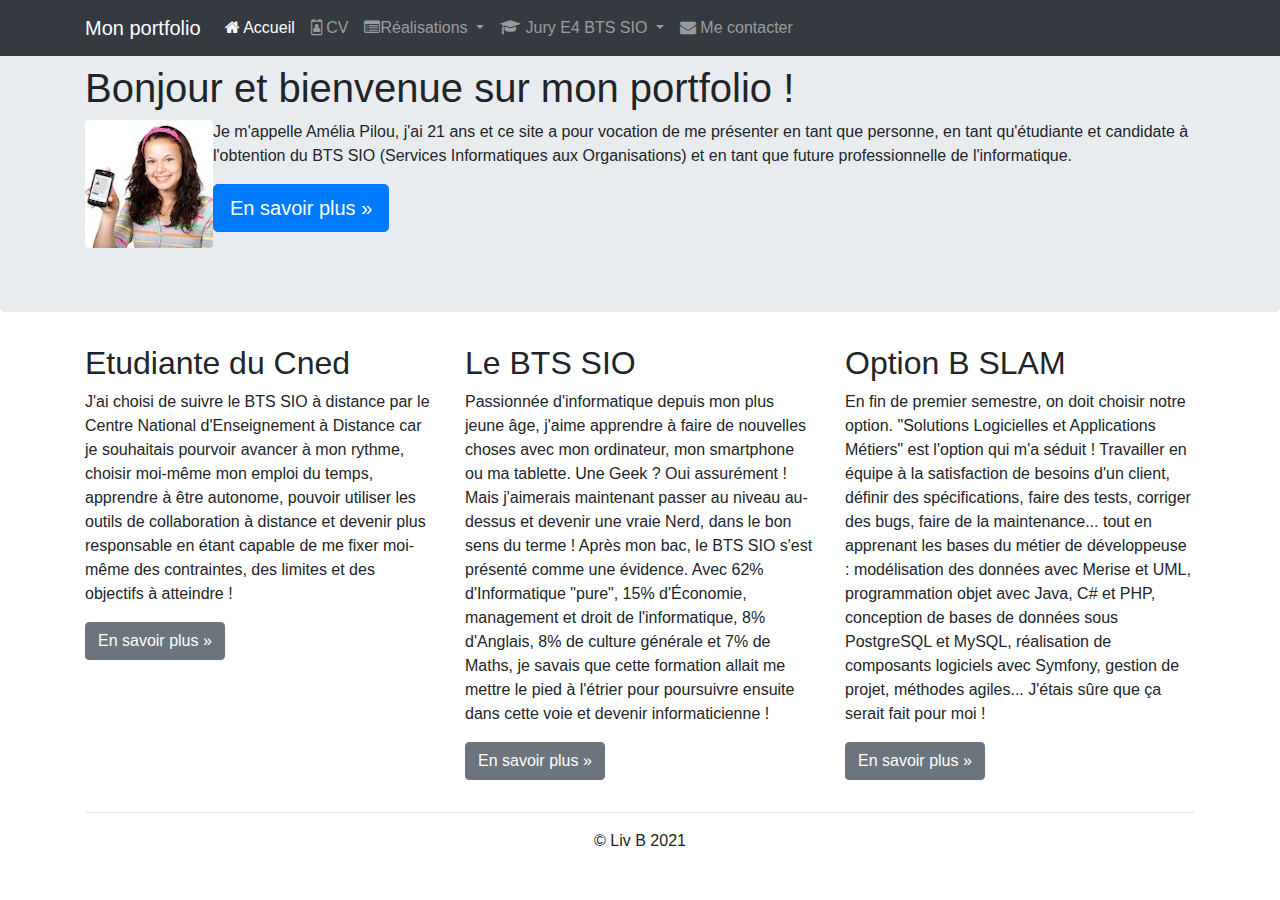
<file: index.html>
<!doctype html>
<html lang="fr">
    <head>
        <!-- Required meta tags -->
        <meta charset="utf-8">
        <meta name="viewport" content="width=device-width, initial-scale=1">
        <meta name ="description" content="Portfolio de Liv B - BTS SIO SLAM">
        <meta name="author" content="Liv B">

        <!-- Bootstrap CSS -->
        <link rel="stylesheet" href="https://stackpath.bootstrapcdn.com/bootstrap/4.3.1/css/bootstrap.min.css" integrity="sha384-ggOyR0iXCbMQv3Xipma34MD+dH/1fQ784/j6cY/iJTQUOhcWr7x9JvoRxT2MZw1T" crossorigin="anonymous">

        <title>Portfolio de Liv B (BTS SIO SLAM)</title>
        <link rel="icon" href="favicon.ico">
        <link href="https://maxcdn.bootstrapcdn.com/font-awesome/4.7.0/css/font-awesome.min.css" rel="stylesheet">
    </head>
    <body>
        <nav class="navbar navbar-dark bg-dark fixed-top navbar-expand-md">
            <div class="container">
                <button type ="button" class="navbar-toggler" data-toggle="collapse"
                        data-target="#navbar" aria-controls="navbar">
                    <span class="sr-only">Navigation raccourcie</span>>
                </button>
                <a class="navbar-brand" href="#">Mon portfolio</a>
                <div id="navbar" class="navbar-collapse collapse">
                    <ul class="nav navbar-nav">
                        <li class="active navbar-nav">
                            <a href="index.html" class="nav-link">
                                <span class="fa fa-home"></span> Accueil
                            </a>
                        </li>
                        <li class="nav-item">
                            <a href="cv.html" class="nav-link">
                                <span class="fa fa-id-badge"></span> CV
                            </a>
                        </li>
                        <li class="dropdown nav-item">
                            <a href="#" class="dropdown-toggle nav-link" data-toggle="dropdown" role="button">
                                <span class="fa fa-list-alt"></span>Réalisations<span class="caret"></span>
                            </a>
                            <ul class="dropdown-menu" role="menu">
                                <li role="presentation" class="dropdown-header dropdown-item">
                                    En autonomie</li>
                                <li role="presentation" class="dropdown-item">
                                    <a role="menuitem" href="pages/appliandroid.html">Application Android</a>
                                </li>
                                <li role="presentation" class="dropdown-item">
                                    <a role="menuitem" href="#">Site web</a>
                                </li>
                                <li role="presentation" class="dropdown-item">
                                    <a role="menuitem" href="#">Etudes et analyses</a>
                                </li>
                                <li role="presentation" class="dropdown-divider"></li>
                                <li role="presentation" class="dropdown-header dropdown-item">
                                    En entreprise</li>
                                <li role="presentation" class="dropdown-item">
                                    <a role="menuitem" href="#">Projets de 1ère année</a>
                                </li>
                                <li role="presentation" class="dropdown-item">
                                    <a role="menuitem" href="#">Projets de 2ème année</a>
                                </li>
                            </ul>
                        </li>
                        <li class="dropdown nav-item">
                            <a href="#" class="dropdown-toggle nav-link"
                               data-toggle="dropdown" role="button">
                                <span class="fa fa-graduation-cap"></span>
                                Jury E4 BTS SIO
                                <span class="caret"></span>
                            </a>
                            <ul class="dropdown-menu" role="menu">
                                <li class="dropdown-header dropdown-item" role="presentation">
                                    Documentations contexte</li>
                                <li role="presentation" class="dropdown-item">
                                    <a role="menuitem" href="#">Présentation</a>
                                </li>
                                <li role="presentation" class="dropdown-item">
                                    <a role="menuitem" href="#">Application</a>
                                </li>
                                <li role="presentation" class="dropdown-item">
                                    <a role="menuitem" href="#">Missions à réaliser</a>
                                </li>
                                <li role="presentation" class="dropdown-item">
                                    <a role="menuitem" href="#">Annexes</a>
                                </li>
                                <li role="presentation" class="dropdown-divider"></li>
                                <li role="presentation" class="dropdown-header dropdown-item">
                                    Fiches d'examen</li>
                                <li role="presentation" class="dropdown-item">
                                    <a role="menuitem" href="#">Situation professionnelle n°1</a>
                                </li>
                                <li role="presentation" class="dropdown-item">
                                    <a role="menuitem" href="#">Situation professionnelle n°2</a>
                                </li>
                                <li role="presentation" class="dropdown-divider"></li>
                                <li role="presentation" class="dropdown-header dropdown-item">
                                    Démonstrations</li>
                                <li role="presentation" class="dropdown-item">
                                    <a role="menuitem" href="#">Démo SP n°1</a>
                                </li>
                                <li role="presentation" class="dropdown-item">
                                    <a role="menuitem" href="#">Démo SP n°2</a>
                                </li>
                                <li role="presentation" class="dropdown-divider"></li>
                                <li role="presentation" class="dropdown-header dropdown-item">
                                    Codes sources</li>
                                <li role="presentation" class="dropdown-item">
                                    <a role="menuitem" href="#">Sources SP n°1</a>
                                </li>
                                <li role="presentation" class="dropdown-item">
                                    <a role="menuitem" href="#">Sources SP n°2</a>
                                </li>
                            </ul>
                        </li>
                        <li class="nav-item">
                            <a href="#" class="nav-link"><span class="fa fa-envelope"></span>
                                Me contacter
                            </a>
                        </li>
                    </ul>
                </div>
            </div>
        </nav>
        <div class="jumbotron"> <!-- emplacement pour le contenu principal de la page -->
            <div class="container">
                <h1>Bonjour et bienvenue sur mon portfolio !</h1>
                <p>
                    <img id="maPhoto" src="images/AmeliaPilou.jpg" class="float-left rounded" alt="Ma photo d'identité">
                    Je m'appelle Amélia Pilou, j'ai 21 ans et ce site a pour vocation de me présenter
                    en tant que personne, en tant qu'étudiante et candidate à l'obtention du BTS SIO
                    (Services Informatiques aux Organisations) et en tant que future professionnelle de l'informatique.  
                </p>
                <p><a class="btn btn-primary btn-lg" href="pages/cv.html" role='button'>En savoir plus »</a></p>
            </div>
        </div> 
        <footer>
            <div class="container">
                <div class="row">
                    <div class="col-lg-4">
                        <h2>Etudiante du Cned</h2>
                        <p>J'ai choisi de suivre le BTS SIO à distance par le Centre National
                            d'Enseignement à Distance car je souhaitais pourvoir avancer à mon rythme,
                            choisir moi-même mon emploi du temps, apprendre à être autonome, pouvoir
                            utiliser les outils de collaboration à distance et devenir plus responsable en
                            étant capable de me fixer moi-même des contraintes, des limites et des
                            objectifs à atteindre !
                        </p>
                        <p><a class="btn btn-secondary" href="http://www.cned.fr" target="_blank"
                              role="button">En savoir plus »</a>
                        </p>
                    </div>
                    <div class="col-lg-4">
                        <h2>Le BTS SIO</h2>
                        <p>Passionnée d'informatique depuis mon plus jeune âge, j'aime apprendre à faire
                            de nouvelles choses avec mon ordinateur, mon smartphone ou ma tablette. Une
                            Geek ? Oui assurément ! Mais j'aimerais maintenant passer au niveau au-dessus
                            et devenir une vraie Nerd, dans le bon sens du terme ! Après mon bac, le BTS
                            SIO s'est présenté comme une évidence. Avec 62% d'Informatique "pure", 15%
                            d'Économie, management et droit de l'informatique, 8% d'Anglais, 8% de culture
                            générale et 7% de Maths, je savais que cette formation allait me mettre le
                            pied à l'étrier pour poursuivre ensuite dans cette voie et devenir
                            informaticienne !
                        </p>
                        <p><a class="btn btn-secondary" href="https://fr.wikipedia.org/wiki/Brevet_de_tec
                              hnicien_supérieur_-_Services_informatiques_aux_organisations" 
                              target="_blank" role="button">En savoir plus »</a>
                        </p>
                    </div>
                    <div class="col-lg-4">
                        <h2>Option B SLAM</h2>
                        <p>En fin de premier semestre, on doit choisir notre option. "Solutions
                            Logicielles et Applications Métiers" est l'option qui m'a séduit&nbsp;!
                            Travailler en équipe à la satisfaction de besoins d'un client, définir des
                            spécifications, faire des tests, corriger des bugs, faire de la maintenance...
                            tout en apprenant les bases du métier de développeuse : modélisation des
                            données avec Merise et UML, programmation objet avec Java, C# et PHP,
                            conception de bases de données sous PostgreSQL et MySQL, réalisation de
                            composants logiciels avec Symfony, gestion de projet, méthodes agiles...
                            J'étais sûre que ça serait fait pour moi !
                        </p>
                        <p><a class="btn btn-secondary" href="http://www.onisep.fr/Ressources/Univers-For
                              mation/Formations/Post-bac/BTS-Services-informatiques-aux-organisations-opt
                              ion-B-solutions-logicielles-et-applications-metiers" target="_blank"
                              role="button">En savoir plus »</a>
                        </p>
                    </div>
                </div>
                <hr>
                <p class="text-center" id="copyright">© Liv B 2021</p>
            </div>
        </footer>

        <!-- Optional JavaScript; choose one of the two! -->
        <!-- Option 2: Separate Popper and Bootstrap JS -->
        <script src="https://code.jquery.com/jquery-3.3.1.slim.min.js" integrity="sha384-q8i/X+965DzO0rT7abK41JStQIAqVgRVzpbzo5smXKp4YfRvH+8abtTE1Pi6jizo" crossorigin="anonymous"></script>
        <script src="https://cdnjs.cloudflare.com/ajax/libs/popper.js/1.14.7/umd/popper.min.js" integrity="sha384-UO2eT0CpHqdSJQ6hJty5KVphtPhzWj9WO1clHTMGa3JDZwrnQq4sF86dIHNDz0W1" crossorigin="anonymous"></script>
        <script src="https://stackpath.bootstrapcdn.com/bootstrap/4.3.1/js/bootstrap.min.js" integrity="sha384-JjSmVgyd0p3pXB1rRibZUAYoIIy6OrQ6VrjIEaFf/nJGzIxFDsf4x0xIM+B07jRM" crossorigin="anonymous"></script>

    </body>
</html>
</file>
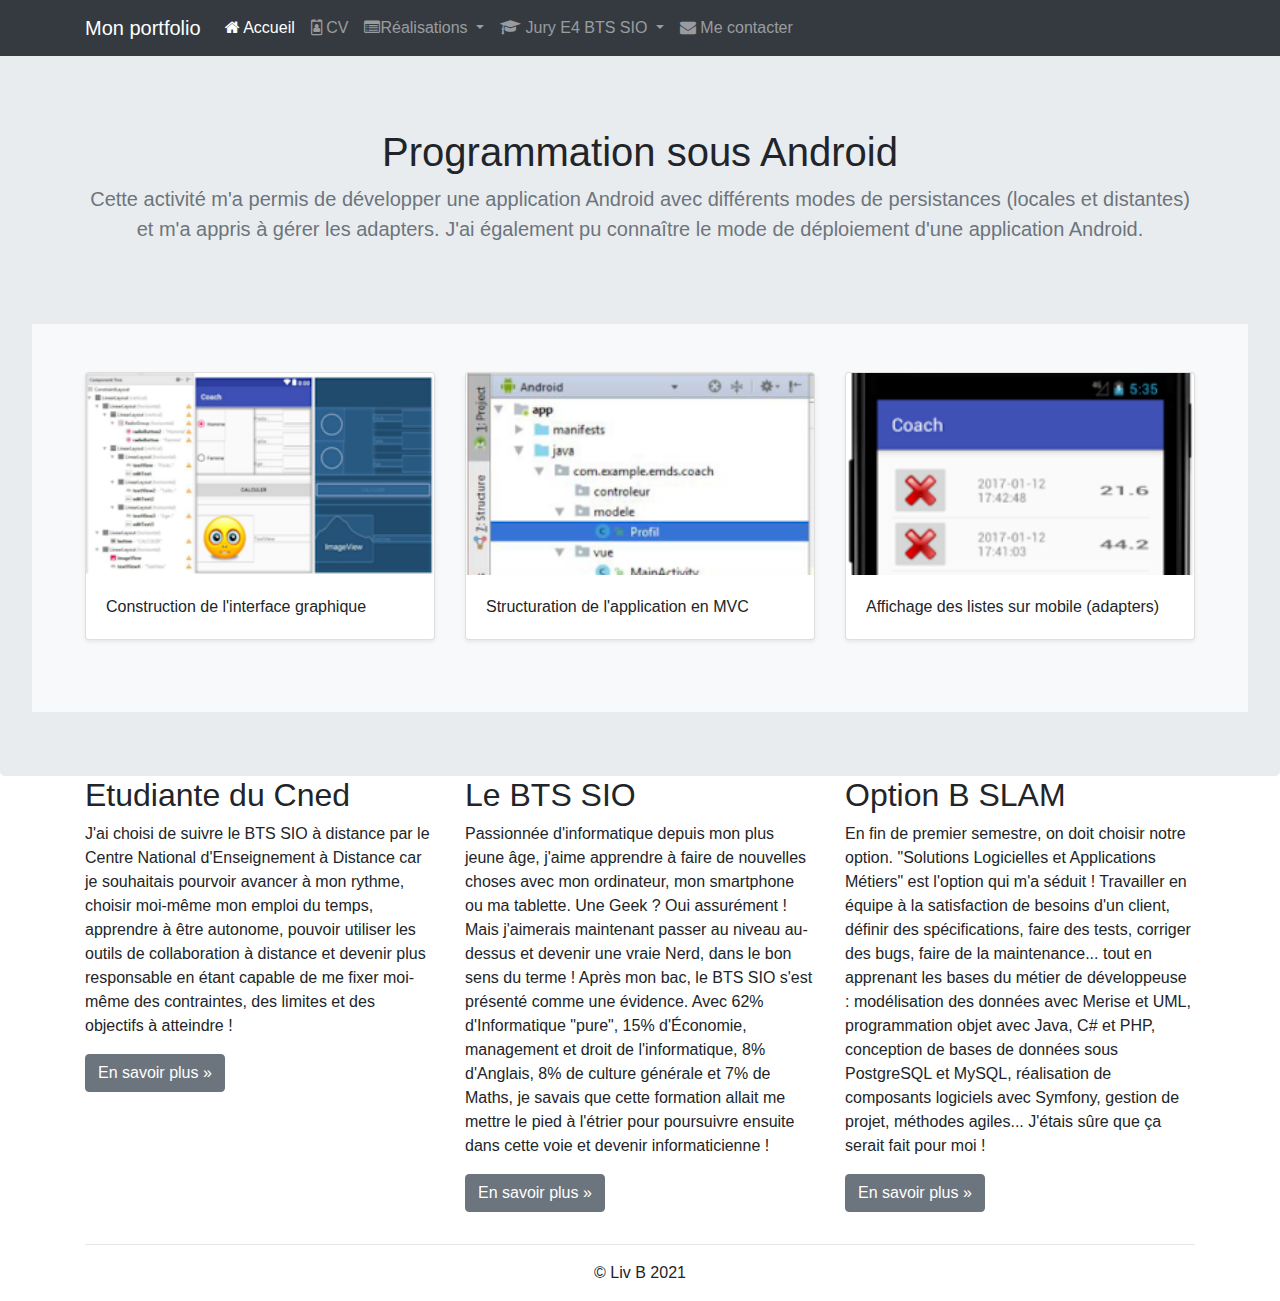
<file: pages/appliandroid.html>
<!doctype html>
<html lang="fr">
    <head>
        <!-- Required meta tags -->
        <meta charset="utf-8">
        <meta name="viewport" content="width=device-width, initial-scale=1">
        <meta name ="description" content="Portfolio de Liv B - BTS SIO SLAM">
        <meta name="author" content="Liv B">

        <!-- Bootstrap CSS -->
        <link rel="stylesheet" href="https://stackpath.bootstrapcdn.com/bootstrap/4.3.1/css/bootstrap.min.css" integrity="sha384-ggOyR0iXCbMQv3Xipma34MD+dH/1fQ784/j6cY/iJTQUOhcWr7x9JvoRxT2MZw1T" crossorigin="anonymous">

        <title>Portfolio de Liv B (BTS SIO SLAM)</title>
        <link rel="icon" href="favicon.ico">
        <link href="https://maxcdn.bootstrapcdn.com/font-awesome/4.7.0/css/font-awesome.min.css" rel="stylesheet">
        <link href="../css/realisations.css" rel="stylesheet">
    </head>
    <body>
        <nav class="navbar navbar-dark bg-dark fixed-top navbar-expand-md">
            <div class="container">
                <button type ="button" class="navbar-toggler" data-toggle="collapse"
                        data-target="#navbar" aria-controls="navbar">
                    <span class="sr-only">Navigation raccourcie</span>>
                </button>
                <a class="navbar-brand" href="#">Mon portfolio</a>
                <div id="navbar" class="navbar-collapse collapse">
                    <ul class="nav navbar-nav">
                        <li class="active navbar-nav">
                            <a href="index.html" class="nav-link">
                                <span class="fa fa-home"></span> Accueil
                            </a>
                        </li>
                        <li class="nav-item">
                            <a href="cv.html" class="nav-link">
                                <span class="fa fa-id-badge"></span> CV
                            </a>
                        </li>
                        <li class="dropdown nav-item">
                            <a href="#" class="dropdown-toggle nav-link" data-toggle="dropdown" role="button">
                                <span class="fa fa-list-alt"></span>Réalisations<span class="caret"></span>
                            </a>
                            <ul class="dropdown-menu" role="menu">
                                <li role="presentation" class="dropdown-header dropdown-item">
                                    En autonomie</li>
                                <li role="presentation" class="dropdown-item">
                                    <a role="menuitem" href="#">Application Android</a>
                                </li>
                                <li role="presentation" class="dropdown-item">
                                    <a role="menuitem" href="#">Site web</a>
                                </li>
                                <li role="presentation" class="dropdown-item">
                                    <a role="menuitem" href="#">Etudes et analyses</a>
                                </li>
                                <li role="presentation" class="dropdown-divider"></li>
                                <li role="presentation" class="dropdown-header dropdown-item">
                                    En entreprise</li>
                                <li role="presentation" class="dropdown-item">
                                    <a role="menuitem" href="#">Projets de 1ère année</a>
                                </li>
                                <li role="presentation" class="dropdown-item">
                                    <a role="menuitem" href="#">Projets de 2ème année</a>
                                </li>
                            </ul>
                        </li>
                        <li class="dropdown nav-item">
                            <a href="#" class="dropdown-toggle nav-link"
                               data-toggle="dropdown" role="button">
                                <span class="fa fa-graduation-cap"></span>
                                Jury E4 BTS SIO
                                <span class="caret"></span>
                            </a>
                            <ul class="dropdown-menu" role="menu">
                                <li class="dropdown-header dropdown-item" role="presentation">
                                    Documentations contexte</li>
                                <li role="presentation" class="dropdown-item">
                                    <a role="menuitem" href="#">Présentation</a>
                                </li>
                                <li role="presentation" class="dropdown-item">
                                    <a role="menuitem" href="#">Application</a>
                                </li>
                                <li role="presentation" class="dropdown-item">
                                    <a role="menuitem" href="#">Missions à réaliser</a>
                                </li>
                                <li role="presentation" class="dropdown-item">
                                    <a role="menuitem" href="#">Annexes</a>
                                </li>
                                <li role="presentation" class="dropdown-divider"></li>
                                <li role="presentation" class="dropdown-header dropdown-item">
                                    Fiches d'examen</li>
                                <li role="presentation" class="dropdown-item">
                                    <a role="menuitem" href="#">Situation professionnelle n°1</a>
                                </li>
                                <li role="presentation" class="dropdown-item">
                                    <a role="menuitem" href="#">Situation professionnelle n°2</a>
                                </li>
                                <li role="presentation" class="dropdown-divider"></li>
                                <li role="presentation" class="dropdown-header dropdown-item">
                                    Démonstrations</li>
                                <li role="presentation" class="dropdown-item">
                                    <a role="menuitem" href="#">Démo SP n°1</a>
                                </li>
                                <li role="presentation" class="dropdown-item">
                                    <a role="menuitem" href="#">Démo SP n°2</a>
                                </li>
                                <li role="presentation" class="dropdown-divider"></li>
                                <li role="presentation" class="dropdown-header dropdown-item">
                                    Codes sources</li>
                                <li role="presentation" class="dropdown-item">
                                    <a role="menuitem" href="#">Sources SP n°1</a>
                                </li>
                                <li role="presentation" class="dropdown-item">
                                    <a role="menuitem" href="#">Sources SP n°2</a>
                                </li>
                            </ul>
                        </li>
                        <li class="nav-item">
                            <a href="#" class="nav-link"><span class="fa fa-envelope"></span>
                                Me contacter
                            </a>
                        </li>
                    </ul>
                </div>
            </div>
        </nav>
        <div class="jumbotron"> <!-- emplacement pour le contenu principal de la page -->
            <section class="jumbotron text-center">
                <div class="container">
                    <h1 class="jumbotron-heading">Programmation sous Android</h1>
                    <p class="lead text-muted">Cette activité m'a permis de développer une
                        application Android avec différents modes de persistances (locales et
                        distantes) et m'a appris à gérer les adapters. J'ai également pu connaître
                        le mode de déploiement d'une application Android.
                    </p>
                </div>
            </section>
            <div class="album py-5 bg-light">
                <div class="container">
                    <div class="row">
                        <div class="col-md-4">
                            <div class="card mb-4 shadow-sm">
                                <img class="card-img-top" src="../images/ihmcoach.png" alt="IHM Coach">
                                <div class="card-body">
                                    <p class="card-text">Construction de l'interface graphique</p>
                                </div>
                            </div>
                        </div>
                        <div class="col-md-4">
                            <div class="card mb-4 shadow-sm">
                                <img class="card-img-top" src="../images/MVC.png" alt="Structuration MVC">
                                <div class="card-body">
                                    <p class="card-text">Structuration de l'application en MVC</p>
                                </div>
                            </div>
                        </div>
                        <div class="col-md-4">
                            <div class="card mb-4 shadow-sm">
                                <img class="card-img-top" src="../images/adapters.png" alt="Adapters">
                                <div class="card-body">
                                    <p class="card-text">Affichage des listes sur mobile (adapters)</p>
                                </div>
                            </div>
                        </div>
                    </div>
                </div>
            </div>

        </div> 
        <footer>
            <div class="container">
                <div class="row">
                    <div class="col-lg-4">
                        <h2>Etudiante du Cned</h2>
                        <p>J'ai choisi de suivre le BTS SIO à distance par le Centre National
                            d'Enseignement à Distance car je souhaitais pourvoir avancer à mon rythme,
                            choisir moi-même mon emploi du temps, apprendre à être autonome, pouvoir
                            utiliser les outils de collaboration à distance et devenir plus responsable en
                            étant capable de me fixer moi-même des contraintes, des limites et des
                            objectifs à atteindre !
                        </p>
                        <p><a class="btn btn-secondary" href="http://www.cned.fr" target="_blank"
                              role="button">En savoir plus »</a>
                        </p>
                    </div>
                    <div class="col-lg-4">
                        <h2>Le BTS SIO</h2>
                        <p>Passionnée d'informatique depuis mon plus jeune âge, j'aime apprendre à faire
                            de nouvelles choses avec mon ordinateur, mon smartphone ou ma tablette. Une
                            Geek ? Oui assurément ! Mais j'aimerais maintenant passer au niveau au-dessus
                            et devenir une vraie Nerd, dans le bon sens du terme ! Après mon bac, le BTS
                            SIO s'est présenté comme une évidence. Avec 62% d'Informatique "pure", 15%
                            d'Économie, management et droit de l'informatique, 8% d'Anglais, 8% de culture
                            générale et 7% de Maths, je savais que cette formation allait me mettre le
                            pied à l'étrier pour poursuivre ensuite dans cette voie et devenir
                            informaticienne !
                        </p>
                        <p><a class="btn btn-secondary" href="https://fr.wikipedia.org/wiki/Brevet_de_tec
                              hnicien_supérieur_-_Services_informatiques_aux_organisations" 
                              target="_blank" role="button">En savoir plus »</a>
                        </p>
                    </div>
                    <div class="col-lg-4">
                        <h2>Option B SLAM</h2>
                        <p>En fin de premier semestre, on doit choisir notre option. "Solutions
                            Logicielles et Applications Métiers" est l'option qui m'a séduit&nbsp;!
                            Travailler en équipe à la satisfaction de besoins d'un client, définir des
                            spécifications, faire des tests, corriger des bugs, faire de la maintenance...
                            tout en apprenant les bases du métier de développeuse : modélisation des
                            données avec Merise et UML, programmation objet avec Java, C# et PHP,
                            conception de bases de données sous PostgreSQL et MySQL, réalisation de
                            composants logiciels avec Symfony, gestion de projet, méthodes agiles...
                            J'étais sûre que ça serait fait pour moi !
                        </p>
                        <p><a class="btn btn-secondary" href="http://www.onisep.fr/Ressources/Univers-For
                              mation/Formations/Post-bac/BTS-Services-informatiques-aux-organisations-opt
                              ion-B-solutions-logicielles-et-applications-metiers" target="_blank"
                              role="button">En savoir plus »</a>
                        </p>
                    </div>
                </div>
                <hr>
                <p class="text-center" id="copyright">© Liv B 2021</p>
            </div>
        </footer>

        <!-- Optional JavaScript; choose one of the two! -->
        <!-- Option 2: Separate Popper and Bootstrap JS -->
        <script src="https://code.jquery.com/jquery-3.3.1.slim.min.js" integrity="sha384-q8i/X+965DzO0rT7abK41JStQIAqVgRVzpbzo5smXKp4YfRvH+8abtTE1Pi6jizo" crossorigin="anonymous"></script>
        <script src="https://cdnjs.cloudflare.com/ajax/libs/popper.js/1.14.7/umd/popper.min.js" integrity="sha384-UO2eT0CpHqdSJQ6hJty5KVphtPhzWj9WO1clHTMGa3JDZwrnQq4sF86dIHNDz0W1" crossorigin="anonymous"></script>
        <script src="https://stackpath.bootstrapcdn.com/bootstrap/4.3.1/js/bootstrap.min.js" integrity="sha384-JjSmVgyd0p3pXB1rRibZUAYoIIy6OrQ6VrjIEaFf/nJGzIxFDsf4x0xIM+B07jRM" crossorigin="anonymous"></script>

    </body>
</html>
</file>
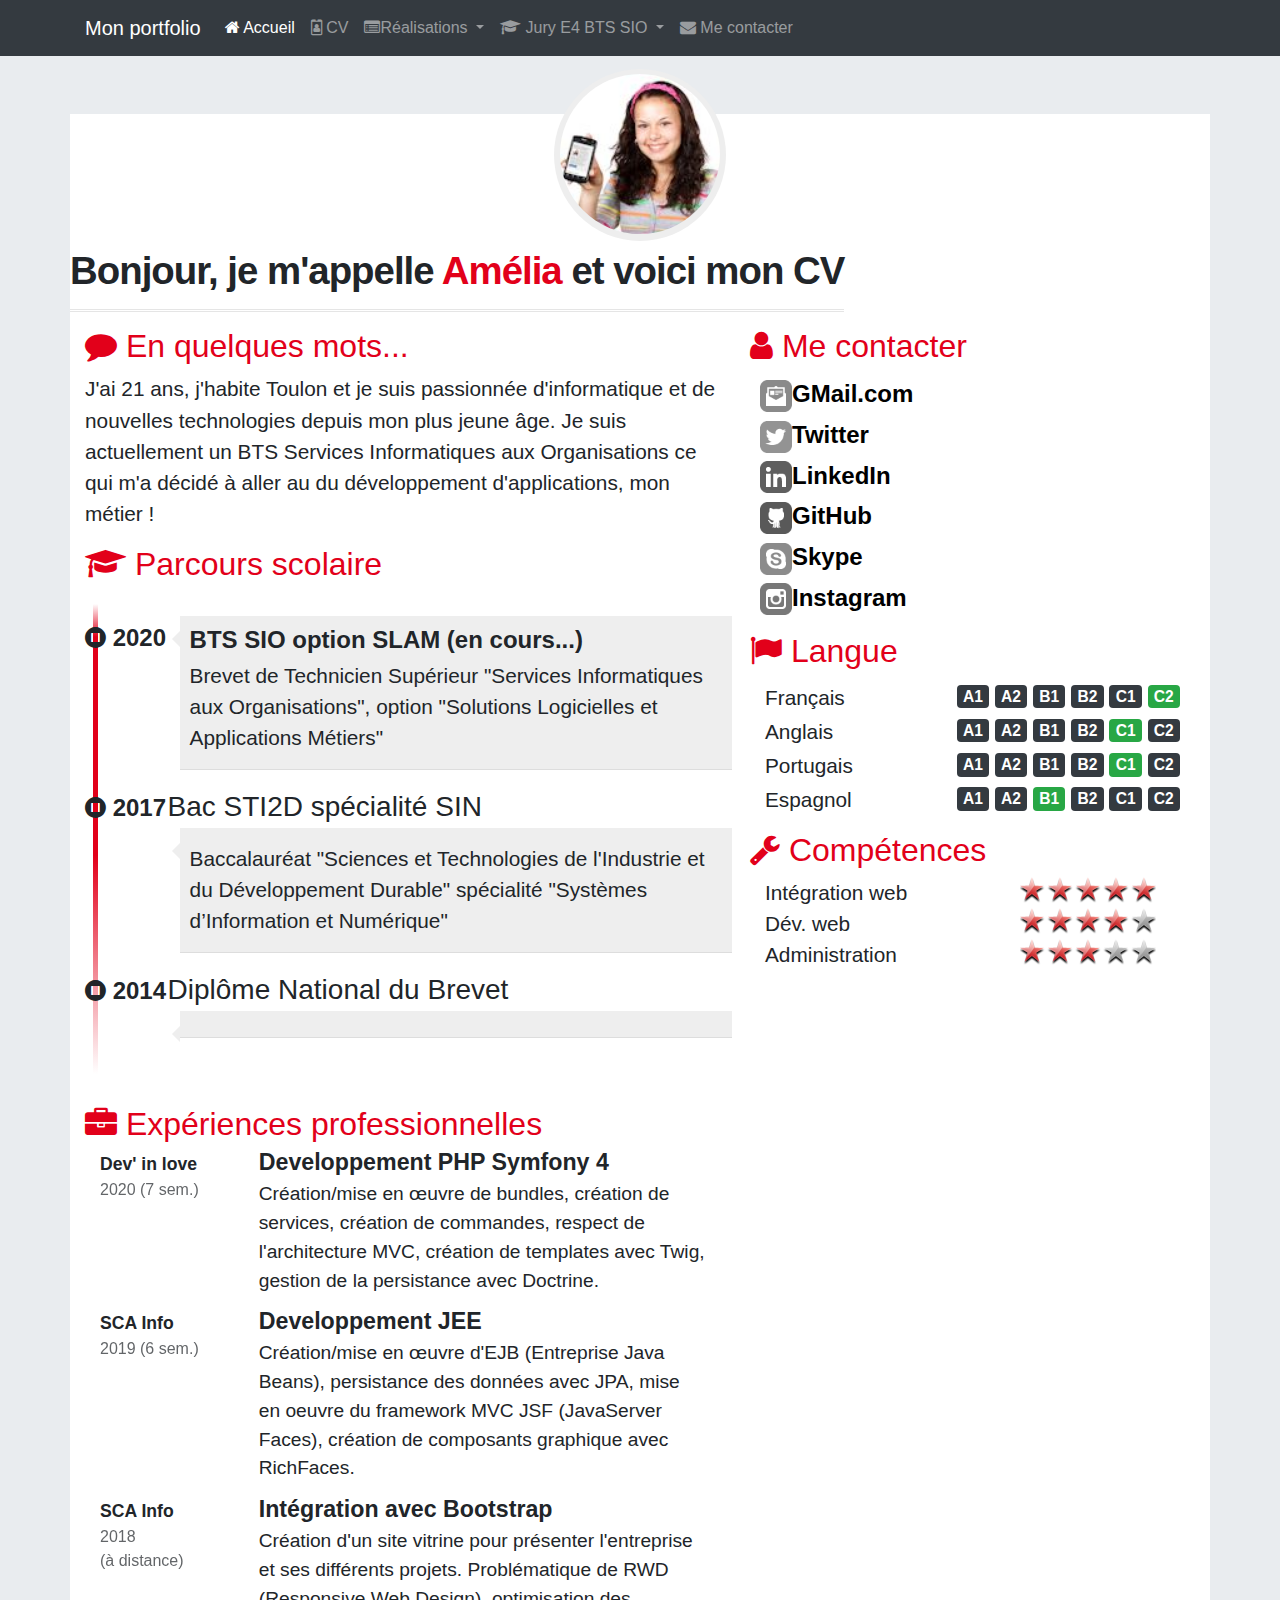
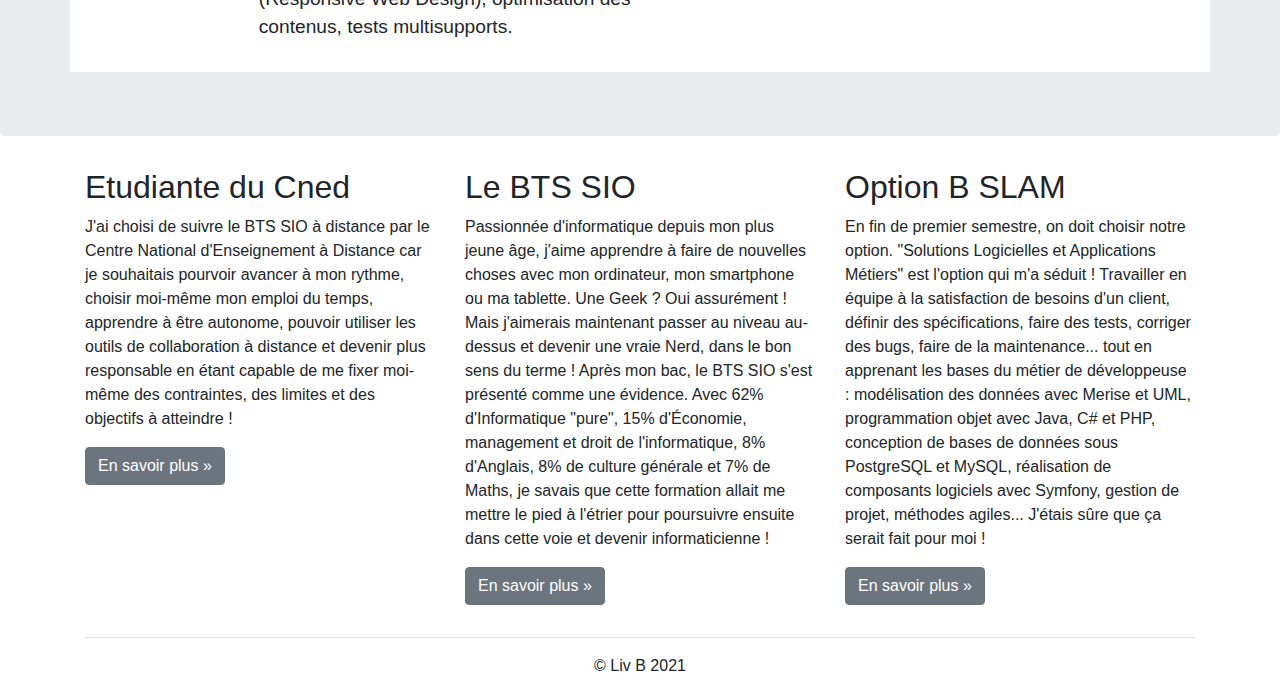
<file: pages/cv.html>
<!doctype html>
<html lang="fr">
    <head>
        <!-- Required meta tags -->
        <meta charset="utf-8">
        <meta name="viewport" content="width=device-width, initial-scale=1">
        <meta name ="description" content="Portfolio de Liv B - BTS SIO SLAM">
        <meta name="author" content="Liv B">

        <!-- Bootstrap CSS -->
        <link rel="stylesheet" href="https://stackpath.bootstrapcdn.com/bootstrap/4.3.1/css/bootstrap.min.css" integrity="sha384-ggOyR0iXCbMQv3Xipma34MD+dH/1fQ784/j6cY/iJTQUOhcWr7x9JvoRxT2MZw1T" crossorigin="anonymous">

        <title>Portfolio de Liv B (BTS SIO SLAM)</title>
        <link rel="icon" href="favicon.ico">
        <link href="https://maxcdn.bootstrapcdn.com/font-awesome/4.7.0/css/font-awesome.min.css" rel="stylesheet">
        <link href="../css/cv.css" rel="stylesheet">
    </head>
    <body>
        <nav class="navbar navbar-dark bg-dark fixed-top navbar-expand-md">
            <div class="container">
                <button type ="button" class="navbar-toggler" data-toggle="collapse"
                        data-target="#navbar" aria-controls="navbar">
                    <span class="sr-only">Navigation raccourcie</span>>
                </button>
                <a class="navbar-brand" href="#">Mon portfolio</a>
                <div id="navbar" class="navbar-collapse collapse">
                    <ul class="nav navbar-nav">
                        <li class="active navbar-nav">
                            <a href="index.html" class="nav-link">
                                <span class="fa fa-home"></span> Accueil
                            </a>
                        </li>
                        <li class="nav-item">
                            <a href="cv.html" class="nav-link">
                                <span class="fa fa-id-badge"></span> CV
                            </a>
                        </li>
                        <li class="dropdown nav-item">
                            <a href="#" class="dropdown-toggle nav-link" data-toggle="dropdown" role="button">
                                <span class="fa fa-list-alt"></span>Réalisations<span class="caret"></span>
                            </a>
                            <ul class="dropdown-menu" role="menu">
                                <li role="presentation" class="dropdown-header dropdown-item">
                                    En autonomie</li>
                                <li role="presentation" class="dropdown-item">
                                    <a role="menuitem" href="appliandroid.html">Application Android</a>
                                </li>
                                <li role="presentation" class="dropdown-item">
                                    <a role="menuitem" href="#">Site web</a>
                                </li>
                                <li role="presentation" class="dropdown-item">
                                    <a role="menuitem" href="#">Etudes et analyses</a>
                                </li>
                                <li role="presentation" class="dropdown-divider"></li>
                                <li role="presentation" class="dropdown-header dropdown-item">
                                    En entreprise</li>
                                <li role="presentation" class="dropdown-item">
                                    <a role="menuitem" href="#">Projets de 1ère année</a>
                                </li>
                                <li role="presentation" class="dropdown-item">
                                    <a role="menuitem" href="#">Projets de 2ème année</a>
                                </li>
                            </ul>
                        </li>
                        <li class="dropdown nav-item">
                            <a href="#" class="dropdown-toggle nav-link"
                               data-toggle="dropdown" role="button">
                                <span class="fa fa-graduation-cap"></span>
                                Jury E4 BTS SIO
                                <span class="caret"></span>
                            </a>
                            <ul class="dropdown-menu" role="menu">
                                <li class="dropdown-header dropdown-item" role="presentation">
                                    Documentations contexte</li>
                                <li role="presentation" class="dropdown-item">
                                    <a role="menuitem" href="#">Présentation</a>
                                </li>
                                <li role="presentation" class="dropdown-item">
                                    <a role="menuitem" href="#">Application</a>
                                </li>
                                <li role="presentation" class="dropdown-item">
                                    <a role="menuitem" href="#">Missions à réaliser</a>
                                </li>
                                <li role="presentation" class="dropdown-item">
                                    <a role="menuitem" href="#">Annexes</a>
                                </li>
                                <li role="presentation" class="dropdown-divider"></li>
                                <li role="presentation" class="dropdown-header dropdown-item">
                                    Fiches d'examen</li>
                                <li role="presentation" class="dropdown-item">
                                    <a role="menuitem" href="#">Situation professionnelle n°1</a>
                                </li>
                                <li role="presentation" class="dropdown-item">
                                    <a role="menuitem" href="#">Situation professionnelle n°2</a>
                                </li>
                                <li role="presentation" class="dropdown-divider"></li>
                                <li role="presentation" class="dropdown-header dropdown-item">
                                    Démonstrations</li>
                                <li role="presentation" class="dropdown-item">
                                    <a role="menuitem" href="#">Démo SP n°1</a>
                                </li>
                                <li role="presentation" class="dropdown-item">
                                    <a role="menuitem" href="#">Démo SP n°2</a>
                                </li>
                                <li role="presentation" class="dropdown-divider"></li>
                                <li role="presentation" class="dropdown-header dropdown-item">
                                    Codes sources</li>
                                <li role="presentation" class="dropdown-item">
                                    <a role="menuitem" href="#">Sources SP n°1</a>
                                </li>
                                <li role="presentation" class="dropdown-item">
                                    <a role="menuitem" href="#">Sources SP n°2</a>
                                </li>
                            </ul>
                        </li>
                        <li class="nav-item">
                            <a href="#" class="nav-link"><span class="fa fa-envelope"></span>
                                Me contacter
                            </a>
                        </li>
                    </ul>
                </div>
            </div>
        </nav>
        <div class="jumbotron"> <!-- emplacement pour le contenu principal de la page -->
            <div class="container">
                <div class="row cadreCV">
                    <div id="cv-entete" class="text-center">
                        <div id="cv-photo">
                            <img src="../images/AmeliaPilou.jpg" alt="Ma photo d'identité">
                        </div>
                    </div>
                    <div id="cv-intro">
                        <h1>Bonjour, je m'appelle <span>Amélia</span> et voici mon CV</h1>
                    </div>
                </div>
                <div class="row cadreCV">
                    <div class="col-xs-12 col-sm-7">
                        <!-- Partie gauche -->
                        <div class="rubrique clearfix">
                            <h2><span class="fa fa-comment"></span> En quelques mots...</h2>
                            <p>
                                J'ai 21 ans, j'habite Toulon et je suis passionnée d'informatique et de
                                nouvelles technologies depuis mon plus jeune âge. Je suis actuellement un
                                BTS Services Informatiques aux Organisations ce qui m'a décidé à aller au
                                du développement d'applications, mon métier&nbsp;!
                            </p>
                        </div>
                        <div class="rubrique clearfix">
                            <h2><span class="fa fa-graduation-cap"></span> Parcours scolaire</h2>
                            <ul id="parcours" class="clearfix">
                                <li>
                                    <div class="date float-left">
                                        <span class="fa fa-stop-circle"></span>&nbsp;2020
                                    </div>
                                    <div class="details float-right">
                                        <h3>BTS SIO option SLAM (en cours...)</h3>
                                        <p>Brevet de Technicien Supérieur "Services Informatiques aux
                                            Organisations", option "Solutions Logicielles et Applications
                                            Métiers"</p>
                                    </div>
                                </li>
                                <li>
                                    <div class="date float-left">
                                        <span class="fa fa-stop-circle"></span>&nbsp;2017
                                    </div>
                                    <h3>Bac STI2D spécialité SIN</h3>
                                    <div class="details float-right">
                                        <p>Baccalauréat "Sciences et Technologies de l'Industrie et du
                                            Développement Durable" spécialité "Systèmes d’Information et
                                            Numérique"</p>
                                    </div>
                                </li>
                                <li>
                                    <div class="date float-left">
                                        <span class="fa fa-stop-circle"></span>&nbsp;2014
                                    </div>
                                    <h3>Diplôme National du Brevet</h3>
                                    <div class="details float-right">
                                        <p></p>
                                    </div>
                                </li>
                            </ul>
                        </div>
                        <div class="rubrique clearfix">
                            <h2><span class="fa fa-briefcase"></span> Expériences professionnelles</h2>
                            <div class="experience clearfix">
                                <div class="col-3">
                                    <div class="lieu">Dev' in love</div>
                                    <div class="date">2020 (7 sem.)</div>
                                </div>
                                <div class="col-9">
                                    <div class="profession">Developpement PHP Symfony 4</div>
                                    <div class="details">Création/mise en œuvre de bundles, création de services,
                                        création de commandes, respect de l'architecture MVC, création de templates
                                        avec Twig, gestion de la persistance avec Doctrine.
                                    </div>
                                </div>
                            </div>
                        </div>
                        <div class="experience clearfix">
                            <div class="col-3">
                                <div class="lieu">SCA Info</div>
                                <div class="date">2019 (6 sem.)</div>
                            </div>
                            <div class="col-9">
                                <div class="profession">Developpement JEE</div>
                                <div class="details">Création/mise en œuvre d'EJB (Entreprise Java Beans),
                                    persistance des données avec JPA, mise en oeuvre du framework MVC JSF
                                    (JavaServer Faces), création de composants graphique avec RichFaces.
                                </div>
                            </div>
                        </div>
                        <div class="experience clearfix">
                            <div class="col-3">
                                <div class="lieu">SCA Info</div>
                                <div class="date">2018<br>(à distance)</div>
                            </div>
                            <div class="col-9">
                                <div class="profession">Intégration avec Bootstrap</div>
                                <div class="details">Création d'un site vitrine pour présenter l'entreprise et
                                    ses différents projets. Problématique de RWD (Responsive Web Design),
                                    optimisation des contenus, tests multisupports.
                                </div>
                            </div>
                        </div>
                    </div>
                    <div class="col-xs-12 col-sm-5">
                        <!-- Partie droite -->
                        <div class="rubrique clearfix">
                            <h2><span class="fa fa-user"></span> Me contacter</h2>
                            <div class="meContacter">
                                <div class="details float-left">
                                    <a href="mailto:amelia.pilou@gmail.com?subject=Contact depuis le CV en ligne"
                                       title="Mail de Amélia Pilou">
                                        <img class="contact-icon" src="../images/cv/mail-dreamstale47.png"
                                             alt="Icone de mail">GMail.com
                                    </a>
                                </div>
                            </div>
                            <div class="meContacter">
                                <div class="details float-left">
                                    <a href="https://twitter.com/AmeliaPILOU"
                                       title="Lien vers la page Twitter de @AmeliaPilou">
                                        <img class="contact-icon" src="../images/cv/twitter-dreamstale71.png"
                                             alt="Icone de Twitter">Twitter
                                    </a>
                                </div>
                            </div>
                            <div class="meContacter">
                                <div class="details float-left">
                                    <a href="https://fr.linkedin.com/in/ameliaPilou"
                                       title="Lien vers le profil LinkedIn de Amélia Pilou">
                                        <img class="contact-icon" src="../images/cv/linkedin-dreamstale45.png"
                                             alt="Icone de LinkedIn">LinkedIn
                                    </a>
                                </div>
                            </div>
                            <div class="meContacter">
                                <div class="details float-left">
                                    <a href="https://github.com/AmeliaPilou"
                                       title="Lien vers le profil GitHub d'Amélia Pilou">
                                        <img class="contact-icon" src="../images/cv/github2-dreamstale35.png"
                                             alt="Icone de GitHub">GitHub
                                    </a>
                                </div>
                            </div>
                            <div class="meContacter">
                                <div class="details float-left">
                                    <a href="skype:ameliapilou?userinfo"
                                       title="Lien vers le profil Skype d'Amélia Pilou">
                                        <img class="contact-icon" src="../images/cv/skype-dreamstale61.png"
                                             alt="Icone de Skype">Skype
                                    </a>
                                </div>
                            </div>
                            <div class="meContacter">
                                <div class="details float-left">
                                    <a href="https://instagram.com/AmeliaPilou"
                                       title="Lien vers le profil Instagram d'Amélia Pilou">
                                        <img class="contact-icon" src="../images/cv/instagram-dreamstale43.png"
                                             alt="Icone de Instagram">Instagram
                                    </a>
                                </div>
                            </div>
                        </div>
                        <div id="langues" class="rubrique clearfix">
                            <h2><span class="fa fa-flag"></span> Langue</h2>
                            <div class="container">
                                <div class="langue">Français</div>
                                <div class="niveau">
                                    <span class="badge badge-dark">A1</span>
                                    <span class="badge badge-dark">A2</span>
                                    <span class="badge badge-dark">B1</span>
                                    <span class="badge badge-dark">B2</span>
                                    <span class="badge badge-dark">C1</span>
                                    <span class="badge badge-success">C2</span>
                                </div>
                            </div>
                            <div class="container">
                                <div class="langue">Anglais</div>
                                <div class="niveau">
                                    <span class="badge badge-dark">A1</span>
                                    <span class="badge badge-dark">A2</span>
                                    <span class="badge badge-dark">B1</span>
                                    <span class="badge badge-dark">B2</span>
                                    <span class="badge badge-success">C1</span>
                                    <span class="badge badge-dark">C2</span>
                                </div>
                            </div>
                            <div class="container">
                                <div class="langue">Portugais</div>
                                <div class="niveau">
                                    <span class="badge badge-dark">A1</span>
                                    <span class="badge badge-dark">A2</span>
                                    <span class="badge badge-dark">B1</span>
                                    <span class="badge badge-dark">B2</span>
                                    <span class="badge badge-success">C1</span>
                                    <span class="badge badge-dark">C2</span>
                                </div>
                            </div>
                            <div class="container">
                                <div class="langue">Espagnol</div>
                                <div class="niveau">
                                    <span class="badge badge-dark">A1</span>
                                    <span class="badge badge-dark">A2</span>
                                    <span class="badge badge-success">B1</span>
                                    <span class="badge badge-dark">B2</span>
                                    <span class="badge badge-dark">C1</span>
                                    <span class="badge badge-dark">C2</span>
                                </div>
                            </div>
                        </div>
                        <div id="competences" class="rubrique clearfix">
                            <h2><span class="fa fa-wrench"></span> Compétences</h2>
                            <div class="container">
                                <div class="libelle">Intégration web</div>
                                <div class="classement classement5"></div>
                            </div>
                            <div class="container">
                                <div class="libelle">Dév. web</div>
                                <div class="classement classement4"></div>
                            </div>
                            <div class="container">
                                <div class="libelle">Administration</div>
                                <div class="classement classement3"></div>
                            </div>
                        </div>
                    </div>
                </div>
            </div>
        </div> 
        <footer>
            <div class="container">
                <div class="row">
                    <div class="col-lg-4">
                        <h2>Etudiante du Cned</h2>
                        <p>J'ai choisi de suivre le BTS SIO à distance par le Centre National
                            d'Enseignement à Distance car je souhaitais pourvoir avancer à mon rythme,
                            choisir moi-même mon emploi du temps, apprendre à être autonome, pouvoir
                            utiliser les outils de collaboration à distance et devenir plus responsable en
                            étant capable de me fixer moi-même des contraintes, des limites et des
                            objectifs à atteindre !
                        </p>
                        <p><a class="btn btn-secondary" href="http://www.cned.fr" target="_blank"
                              role="button">En savoir plus »</a>
                        </p>
                    </div>
                    <div class="col-lg-4">
                        <h2>Le BTS SIO</h2>
                        <p>Passionnée d'informatique depuis mon plus jeune âge, j'aime apprendre à faire
                            de nouvelles choses avec mon ordinateur, mon smartphone ou ma tablette. Une
                            Geek ? Oui assurément ! Mais j'aimerais maintenant passer au niveau au-dessus
                            et devenir une vraie Nerd, dans le bon sens du terme ! Après mon bac, le BTS
                            SIO s'est présenté comme une évidence. Avec 62% d'Informatique "pure", 15%
                            d'Économie, management et droit de l'informatique, 8% d'Anglais, 8% de culture
                            générale et 7% de Maths, je savais que cette formation allait me mettre le
                            pied à l'étrier pour poursuivre ensuite dans cette voie et devenir
                            informaticienne !
                        </p>
                        <p><a class="btn btn-secondary" href="https://fr.wikipedia.org/wiki/Brevet_de_tec
                              hnicien_supérieur_-_Services_informatiques_aux_organisations" 
                              target="_blank" role="button">En savoir plus »</a>
                        </p>
                    </div>
                    <div class="col-lg-4">
                        <h2>Option B SLAM</h2>
                        <p>En fin de premier semestre, on doit choisir notre option. "Solutions
                            Logicielles et Applications Métiers" est l'option qui m'a séduit&nbsp;!
                            Travailler en équipe à la satisfaction de besoins d'un client, définir des
                            spécifications, faire des tests, corriger des bugs, faire de la maintenance...
                            tout en apprenant les bases du métier de développeuse : modélisation des
                            données avec Merise et UML, programmation objet avec Java, C# et PHP,
                            conception de bases de données sous PostgreSQL et MySQL, réalisation de
                            composants logiciels avec Symfony, gestion de projet, méthodes agiles...
                            J'étais sûre que ça serait fait pour moi !
                        </p>
                        <p><a class="btn btn-secondary" href="http://www.onisep.fr/Ressources/Univers-For
                              mation/Formations/Post-bac/BTS-Services-informatiques-aux-organisations-opt
                              ion-B-solutions-logicielles-et-applications-metiers" target="_blank"
                              role="button">En savoir plus »</a>
                        </p>
                    </div>
                </div>
                <hr>
                <p class="text-center" id="copyright">© Liv B 2021</p>
            </div>
        </footer>

        <!-- Optional JavaScript; choose one of the two! -->
        <!-- Option 2: Separate Popper and Bootstrap JS -->
        <script src="https://code.jquery.com/jquery-3.3.1.slim.min.js" integrity="sha384-q8i/X+965DzO0rT7abK41JStQIAqVgRVzpbzo5smXKp4YfRvH+8abtTE1Pi6jizo" crossorigin="anonymous"></script>
        <script src="https://cdnjs.cloudflare.com/ajax/libs/popper.js/1.14.7/umd/popper.min.js" integrity="sha384-UO2eT0CpHqdSJQ6hJty5KVphtPhzWj9WO1clHTMGa3JDZwrnQq4sF86dIHNDz0W1" crossorigin="anonymous"></script>
        <script src="https://stackpath.bootstrapcdn.com/bootstrap/4.3.1/js/bootstrap.min.js" integrity="sha384-JjSmVgyd0p3pXB1rRibZUAYoIIy6OrQ6VrjIEaFf/nJGzIxFDsf4x0xIM+B07jRM" crossorigin="anonymous"></script>

    </body>
</html>
</file>
<file: css/realisations.css>
/*
To change this license header, choose License Headers in Project Properties.
To change this template file, choose Tools | Templates
and open the template in the editor.
*/
/* 
    Created on : 3 févr. 2021, 14:16:59
    Author     : Zelda
*/

.bd-placeholder-img{font-size: 1.125rem; text-anchor: middle; -webkit-user-select: none;
                    -moz-user-select: none; -ms-user-select: none; user-select: none;}
@media(min-width: 768px){
    .bd-placeholder-img-lg{font-size: 3.5rem;}
}
.jumbotron{margin-bottom: 0px;}
</file>
<file: css/cv.css>
/*
To change this license header, choose License Headers in Project Properties.
To change this template file, choose Tools | Templates
and open the template in the editor.
*/
/* 
    Created on : 2 févr. 2021, 16:08:08
    Author     : Zelda
*/

body { padding-top: 50px; }
.cadreCV { padding-bottom: 15px; background: white;}

/********************************************
*   En-tête du CV
**********************************************/
#cv-entete{margin-top: -45px; width: 100%; }
#cv-photo{width: 172px; height: 172px; border-radius: 50%; overflow: hidden; padding: 5px;
            background: #eee; display: inline-block;}
#cv-photo img{width: 160px; height: 160px; border-radius: 50%;}
#cv-intro h1 { margin:0; padding:0; font-size: 2.4em; font-weight: 700; letter-spacing: -1px; }
#cv-intro h1 span { color: rgb(226,0,26);}
#cv-intro::after{background: url('images/ligne.png');
                width: 100%; height: 3px; margin-top: 15px; content: ''; display: block; }

/***********************************************
*   Rubriques
************************************************/
.rubrique{margin-bottom: 15px;}
.rubrique h2{color: rgb(226,0,26);}
.rubrique h2::before{margin-right: 5px;}
.rubrique p{font-size: 1.3em; line-height: 1.5em;}

/***********************************************
*   Parcours scolaire
************************************************/
#parcours{margin-top: 20px; position: relative; padding: 1em 0; list-style: none;}
#parcours::before{width: 5px; height: 100%; position: absolute; left: 7.8px; top: 0;
                    display: block; background: linear-gradient(to bottom, #ffffff 0%, 
                    #E2001A 7%, #E2001A, #ffffff 100%); content:"";}
#parcours li{width: 100%; z-index: 2; position: relative; float: left;}
#parcours .date .glyphicon-record::before{background: #FFFFFF; color: #555;}
#parcours .date{widows: 75px; background-color: rgba(0, 0, 0, 0); font-size: 1.5em;
                font-weight: 700; display: inline-block}
#parcours .details{width: 325px; display: inline-block; background: #eee; position: relative;
                    padding: 10px 10px 0 10px; border-bottom: 1px solid #ddd; margin: -4px -12px 20px 0;}
#parcours .details::after{content: ''; position: absolute; top: 15px; right: 0; left: -16px; height: 0;
                            width: 0; border: solid transparent; border-right-color: #eee; border-width: 8px;
                            pointer-events: none;}
#parcours .details h3{font-size: 1.5em; margin: 0; padding: 0; font-weight: 700;}
#parcours .details p{font-size: 1.3em; margin-top: 5px; padding: 0;}

/*pour empecher la deformation du parcours scolaire selon la STA*/
@media (min-width: 500px){#parcours .date{width: 20%;}
                          #parcours .details{width: 80%;}
}
@media (min-width: 768px){#parcours .date{width: 25%;}
                          #parcours .details{width: 75%;}
}
@media (min-width: 992px){#parcours .date{width: 17%;}
                          #parcours .details{width: 83%;}
}
@media (min-width: 1200px){#parcours .date{width: 13%;}
                          #parcours .details{width: 87%;}
}

/***********************************************
*   Expériences professionnelles
***********************************************/
.experience{display: flex; margin-bottom: 15px;}
.experience .lieu{font-size: 1.1em; font-weight: bold;}
.experience .date{font-size: 1em; opacity: 0.7;}
.experience .profession{font-size: 1.45em; font-weight: bold; margin-top: -6px;}
.experience .details{font-size: 1.2em; line-height: 1.5em;}

/***********************************************
*   Me contacter
************************************************/
.meContacter{clear: both;}
.meContacter .details{width: 100%; margin-left: 10px; margin-top: 3px; font-size: 1.5em;
                        font-weight: 700; justify-content: space-between;}
.contact-icon{filter: grayscale(1); -webkit-filter: grayscale(1); -moz-filter: grayscale(1);
                -ms-filter: grayscale(1); -o-filter: grayscale(1); height: 32px;
                width: 32px; margin: 2px 0;}
.meContacter a, .meContacter a:hover{text-decoration: none; color: black;}
.meContacter a:hover>img{filter: grayscale(0); -webkit-filter: grayscale(0); -moz-filter: grayscale(0);
                -ms-filter: grayscale(0); -o-filter: grayscale(0);}

/**********************************************
*   Langues
***********************************************/
#langues .container{display: flex; flex-direction: row; justify-content: space-between;}
#langues .langue, #langues .niveau{font-size: 1.3em;}
#langues .langue{padding-top: 3px;}

/**********************************************
*   Compétences
**********************************************/
#competences .container{
    display: flex; flex-direction: row; justify-content: space-between;}
#competences .container .libelle{font-size: 1.3em;}
#competences .container .classement{
    background:  scroll transparent url(images/Red-Rating-Stars.png) no-repeat; width: 160px; height: 27px;}
#competences .container .classement0 {background-position: 0 -142px;}
#competences .container .classement1 {background-position: 0 -112px;}
#competences .container .classement2 {background-position: 0 -84px;}
#competences .container .classement3 {background-position: 0 -56px;}
#competences .container .classement4 {background-position: 0 -28px;}
#competences .container .classement5 {background-position: 0 0px;}
</file>
